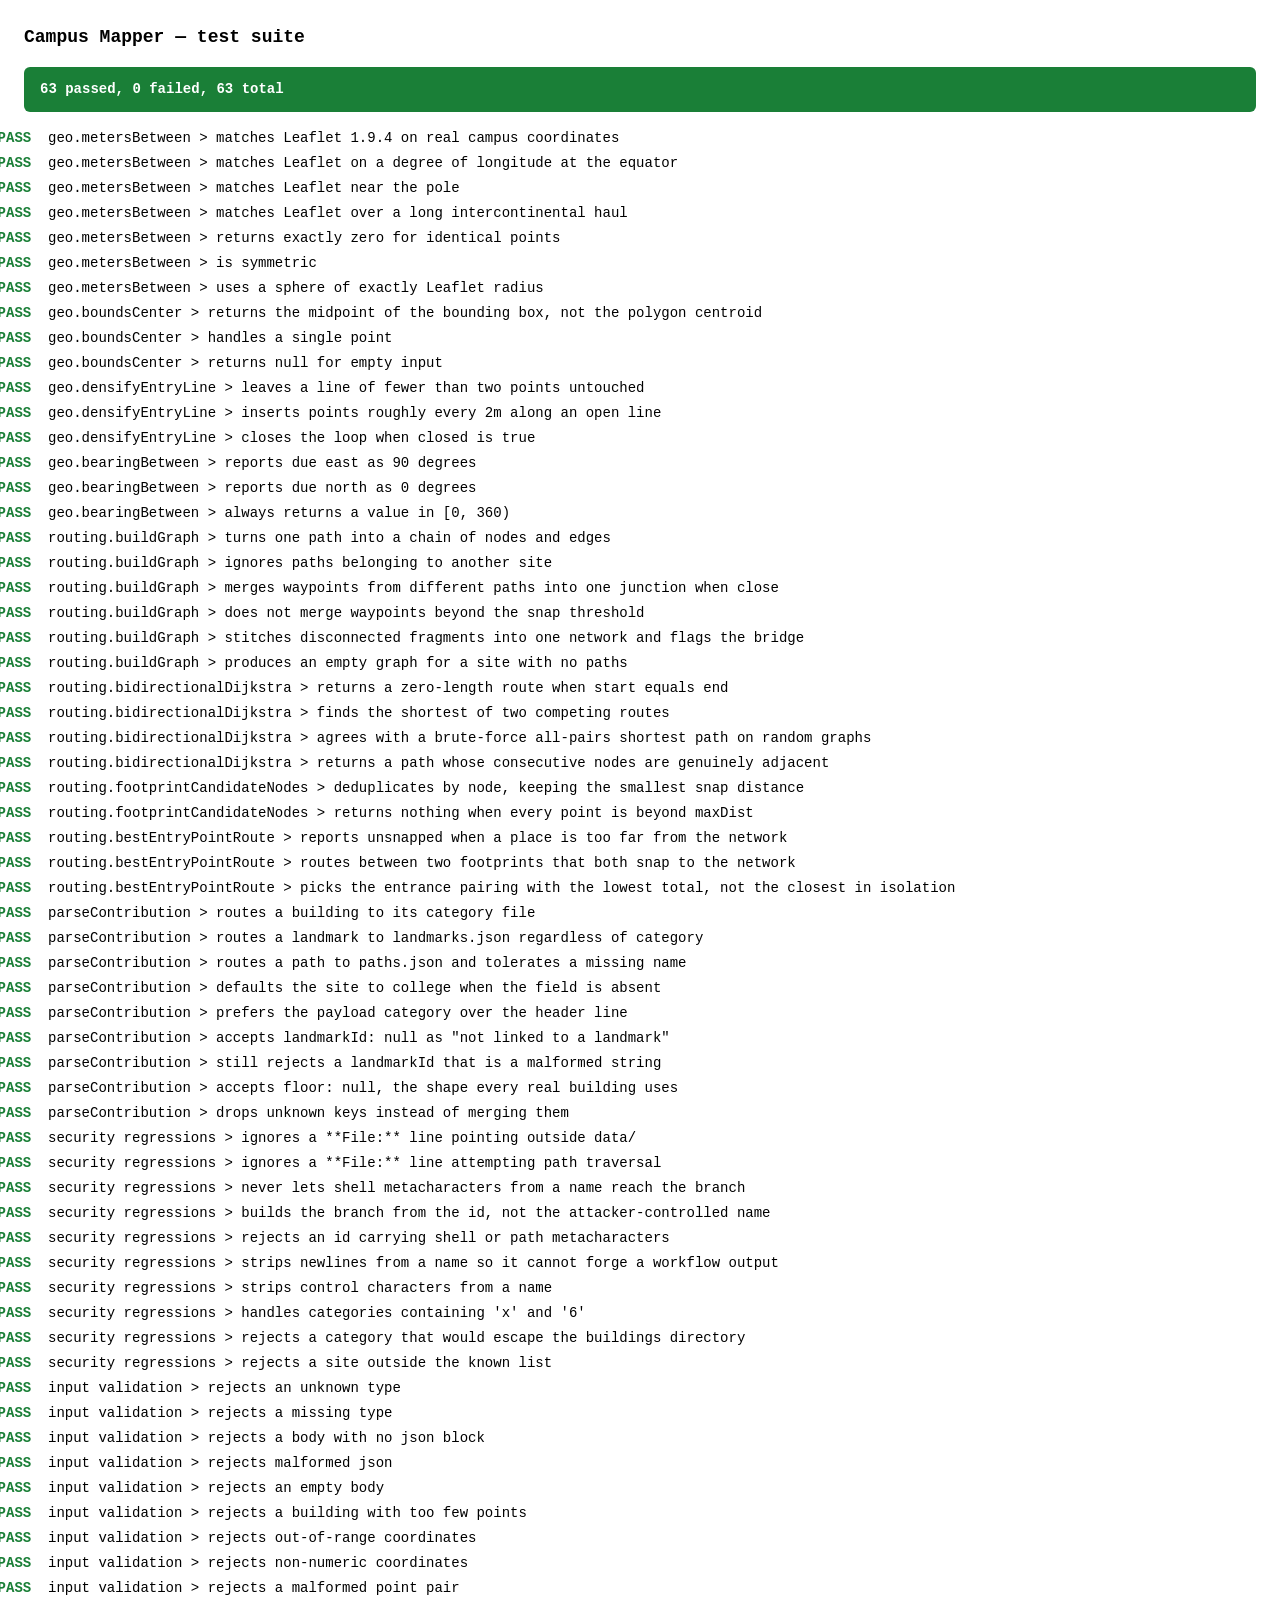
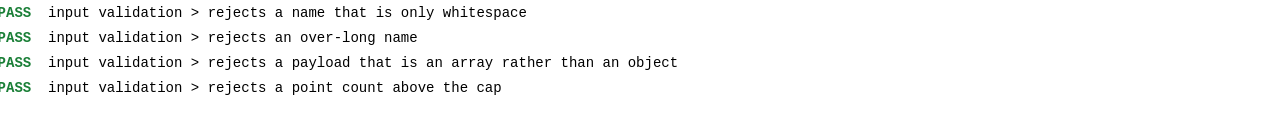
<file: tests/index.html>
<!DOCTYPE html>
<html lang="en">
<head>
<meta charset="UTF-8">
<meta name="viewport" content="width=device-width, initial-scale=1.0">
<title>Campus Mapper — Tests</title>
<style>
  :root { color-scheme: light dark; }
  body { font: 14px/1.5 ui-monospace, SFMono-Regular, Menlo, Consolas, monospace; margin: 0; padding: 24px; }
  h1 { font-size: 18px; margin: 0 0 16px; }
  #summary { padding: 12px 16px; border-radius: 6px; font-weight: 600; margin-bottom: 16px; }
  #summary.pass { background: #1a7f37; color: #fff; }
  #summary.fail { background: #cf222e; color: #fff; }
  ol { padding-left: 24px; margin: 0; }
  li { margin-bottom: 4px; }
  li.pass::marker { content: "PASS  "; color: #1a7f37; font-weight: 700; }
  li.fail::marker { content: "FAIL  "; color: #cf222e; font-weight: 700; }
  pre { background: rgba(127,127,127,.14); padding: 8px 12px; border-radius: 4px; overflow-x: auto; white-space: pre-wrap; }
</style>
</head>
<body>

<h1>Campus Mapper — test suite</h1>
<div id="summary">Running…</div>
<ol id="results"></ol>

<!-- Load order matters: harness, then modules under test, then the tests. -->
<script src="harness.js"></script>
<script src="../src/geo.js"></script>
<script src="../src/routing.js"></script>
<script src="../.github/scripts/contribution-parser.js"></script>
<script src="geo.test.js"></script>
<script src="routing.test.js"></script>
<script src="contribution-parser.test.js"></script>

<script>
(function () {
  var harness = window.TestHarness;
  var result = harness.run();

  var failuresByName = {};
  result.failures.forEach(function (f) { failuresByName[f.name] = f; });

  var list = document.getElementById('results');
  harness.tests.forEach(function (test) {
    var failure = failuresByName[test.name];
    var li = document.createElement('li');
    li.className = failure ? 'fail' : 'pass';
    li.textContent = test.name;

    if (failure) {
      var pre = document.createElement('pre');
      pre.textContent = failure.message;
      li.appendChild(pre);
    }
    list.appendChild(li);
  });

  var summary = document.getElementById('summary');
  summary.className = result.failed === 0 ? 'pass' : 'fail';
  summary.textContent = result.passed + ' passed, ' + result.failed + ' failed, ' + result.total + ' total';

  // Read by the browser-based runner when Node is unavailable.
  window.__TEST_RESULT__ = result;
})();
</script>

</body>
</html>
</file>
